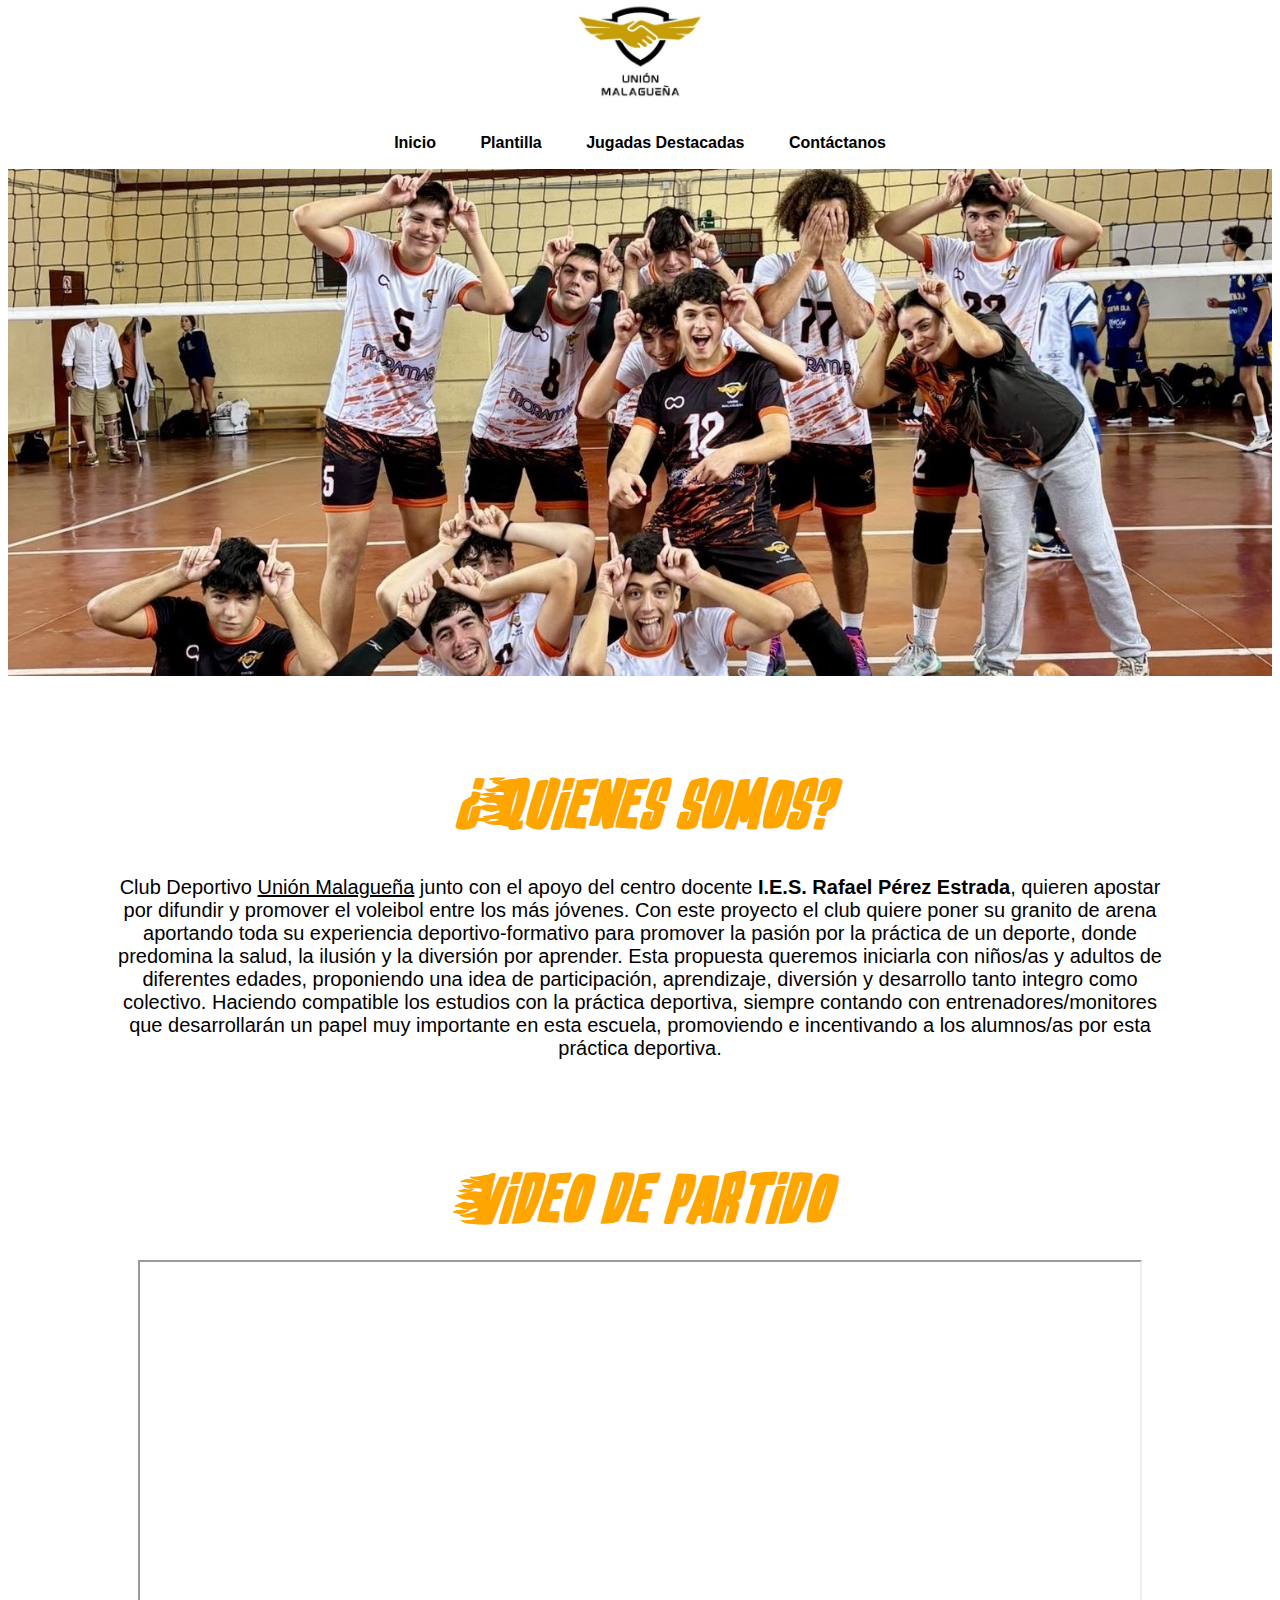
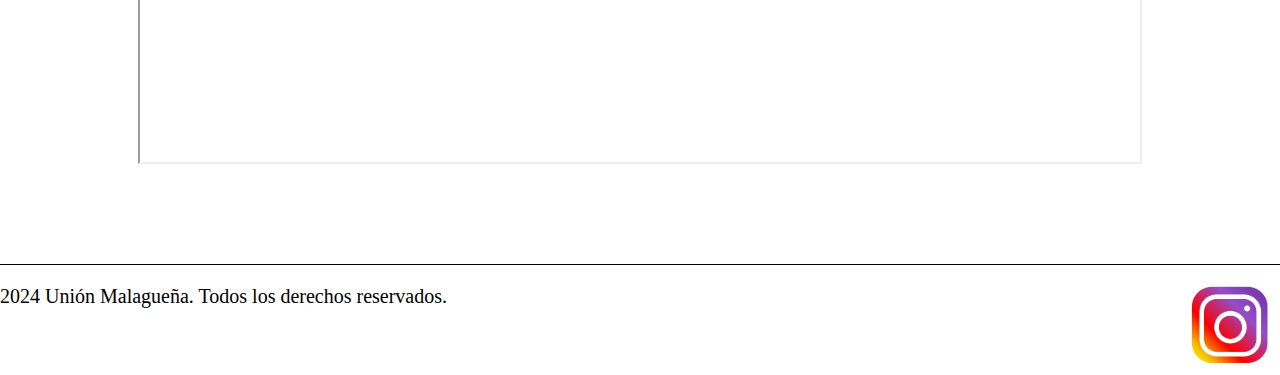
<file: index.html>
<!DOCTYPE html>
<html lang="es">
<head>
    <meta charset="UTF-8">
    <title>Union Malagueña</title>
    <link rel="stylesheet" href="Estilos/estilos.css">
    <link rel="shortcut icon" href="Imagenes/favicon.ico">
</head>
<body>
    <header>
        <div class="barra">
                <img src="Imagenes/logo_union_chico.jpg" alt="Union Malagueña" class="imagen_logo">
        <br>
        <nav>
            <ul>
                <li><a href="index.html">Inicio</a></li>
                <li><a href="plantilla.html">Plantilla</a></li>
                <li><a href="jugadas_destacadas.html">Jugadas Destacadas</a></li>
                <li><a href="contactanos.html">Contáctanos</a></li>
            </ul>
        </nav>
        </div>
    </header>
    <div >
        <img src="Imagenes/equipo_chico.jpg" alt="Foto de equipo" id="foto_principal">
    </div>
        
    <h1>¿Quienes somos?</h1>
    <p class="texto_principal">Club Deportivo <u>Unión Malagueña</u> junto con el apoyo del centro docente <b>I.E.S. Rafael Pérez Estrada</b>, quieren apostar por difundir y promover el voleibol entre los más jóvenes. Con este proyecto el club quiere poner su granito de arena aportando toda su experiencia deportivo-formativo para promover la pasión por la práctica de un deporte, donde predomina la salud,  la ilusión y la diversión por aprender. Esta propuesta queremos iniciarla con niños/as y adultos de diferentes edades, proponiendo una idea de participación, aprendizaje, diversión y desarrollo tanto integro como colectivo. Haciendo compatible los estudios con la práctica deportiva, siempre contando con entrenadores/monitores que desarrollarán un papel muy importante en esta escuela, promoviendo e incentivando a los alumnos/as por esta práctica deportiva.</p>
    <h1>Video de partido</h1>
    <div>
        <iframe 
        src="https://www.youtube.com/embed/wW0JAYN963I" 
        title="Video de YouTube" 
        allowfullscreen>
        </iframe>
    </div>
    <footer>
        <a target="_blank" href="https://www.instagram.com/cd_unionvoleibol/"><img class="ig" src="Imagenes/instagram-1581266_1280-removebg-preview.png" alt="logo instagram"></a>
        <p id="aviso">2024 Unión Malagueña. Todos los derechos reservados. </p>
</body>
</html>
</file>
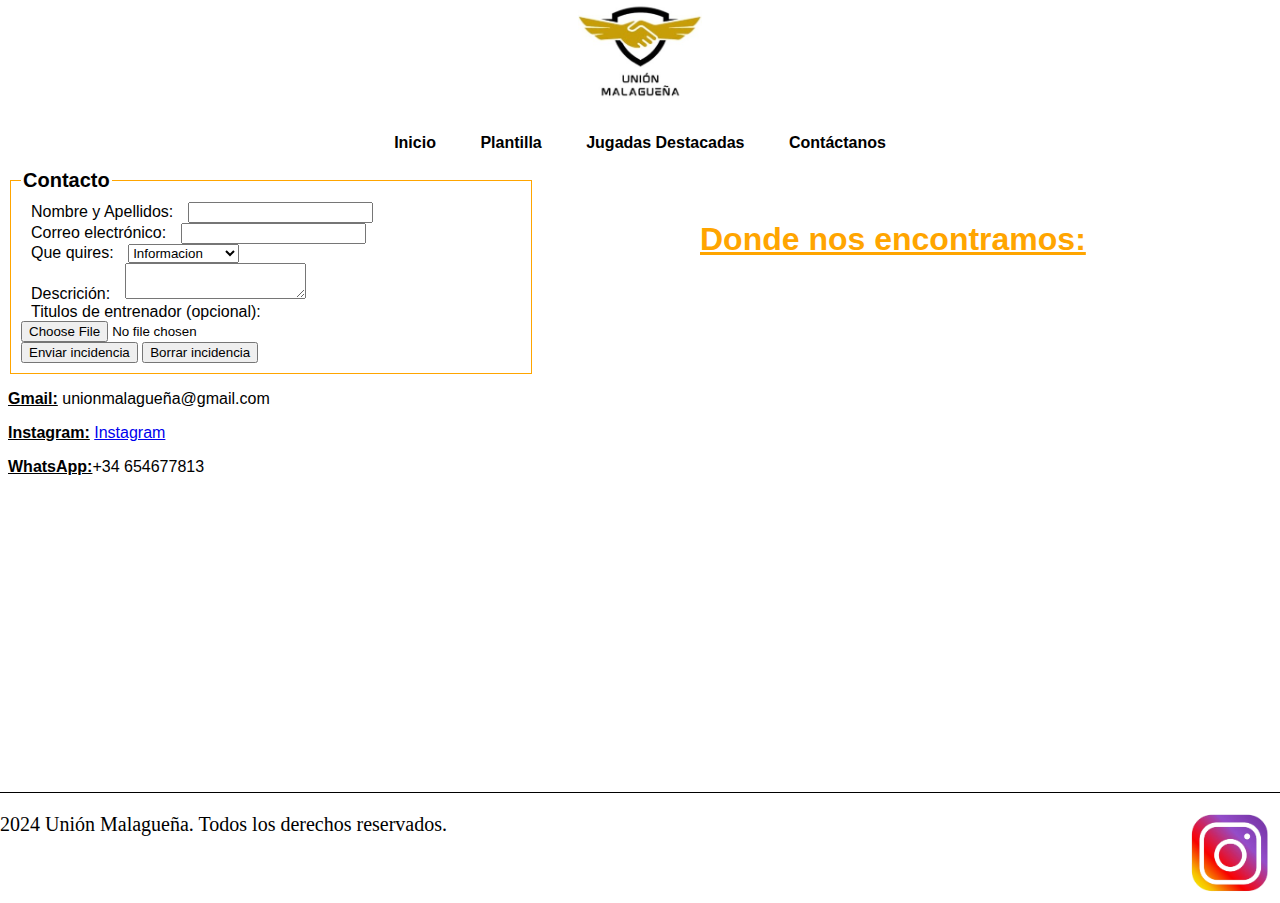
<file: contactanos.html>
<!DOCTYPE html>
<html lang="es">
<head>
    <meta charset="UTF-8">
    <title>Union Malagueña</title>
    <link rel="stylesheet" href="Estilos/estilos_contactanos.css">
    <link rel="shortcut icon" href="Imagenes/favicon.ico">
</head>
<body>
    <header>
        <div class="barra">
                <img src="Imagenes/logo_union_chico.jpg" alt="Union Malagueña" class="imagen_logo">
        <br>
        <nav>
            <ul>
                <li><a href="index.html">Inicio</a></li>
                <li><a href="plantilla.html">Plantilla</a></li>
                <li><a href="jugadas_destacadas.html">Jugadas Destacadas</a></li>
                <li><a href="contactanos.html">Contáctanos</a></li>
            </ul>
        </nav>
        </div>
    </header>
    <div class="principal">
        <form action="/action_page.php">
            <fieldset>
            <legend><b>Contacto</b></legend>
            <label for="fprofe">Nombre y Apellidos:</label>
            <input required type="text" id="fprofe" name="aula" value=""><br>
            <label for="femail">Correo electrónico:</label>
            <input required type="email" id="femail" name="email" value=""><br>
            <label for="fdepartamento">Que quires:</label>
            <select required id="fdepartamento" name="departamento">
                <option value="informatica">Informacion</option>
                <option value="matematicas">Entrenar</option>
                <option value="lengua">Ser entrenador</option>
            </select><br>
            <label for="fdescripcion">Descrición:</label>
            <textarea required name="descripcion" id="fdescripcion"></textarea><br>
            <label for="fimagen">Titulos de entrenador (opcional):</label><br>
            <input type="file" id="fimagen" name="Imagen_incidencia"><br>
            <input class="boton" type="submit" value="Enviar incidencia">
            <input class="boton" type="reset" value="Borrar incidencia">
            </fieldset>
        </form>
        <div class="mapa">
            <h1><b><u>Donde nos encontramos:</u></b></h1>
            <iframe src="https://www.google.com/maps/embed?pb=!1m18!1m12!1m3!1d3827.4560016025684!2d-4.4554308237067355!3d36.708859672842344!2m3!1f0!2f0!3f0!3m2!1i1024!2i768!4f13.1!3m3!1m2!1s0xd72f7655ec9d8d5%3A0x415e1604c1c8e63c!2sI.E.S.%20Rafael%20P%C3%A9rez%20Estrada!5e1!3m2!1ses!2ses!4v1733776664572!5m2!1ses!2ses" width="600" height="450" style="border:0;" allowfullscreen="" loading="lazy" referrerpolicy="no-referrer-when-downgrade"></iframe>
        </div>
        <p><b><u>Gmail:</u></b> unionmalagueña@gmail.com</p>
        <p><b><u>Instagram:</u></b> <a id="ig" href="https://www.instagram.com/cd_unionvoleibol/">Instagram</a></p>
        <p><b><u>WhatsApp:</u></b>+34 654677813</p>
    </div>
    <footer>
        <a target="_blank" href="https://www.instagram.com/cd_unionvoleibol/"><img class="ig" src="Imagenes/instagram-1581266_1280-removebg-preview.png" alt="logo instagram"></a>
        <p id="aviso">2024 Unión Malagueña. Todos los derechos reservados. </p>
    </footer>
</body>
</html>
</file>
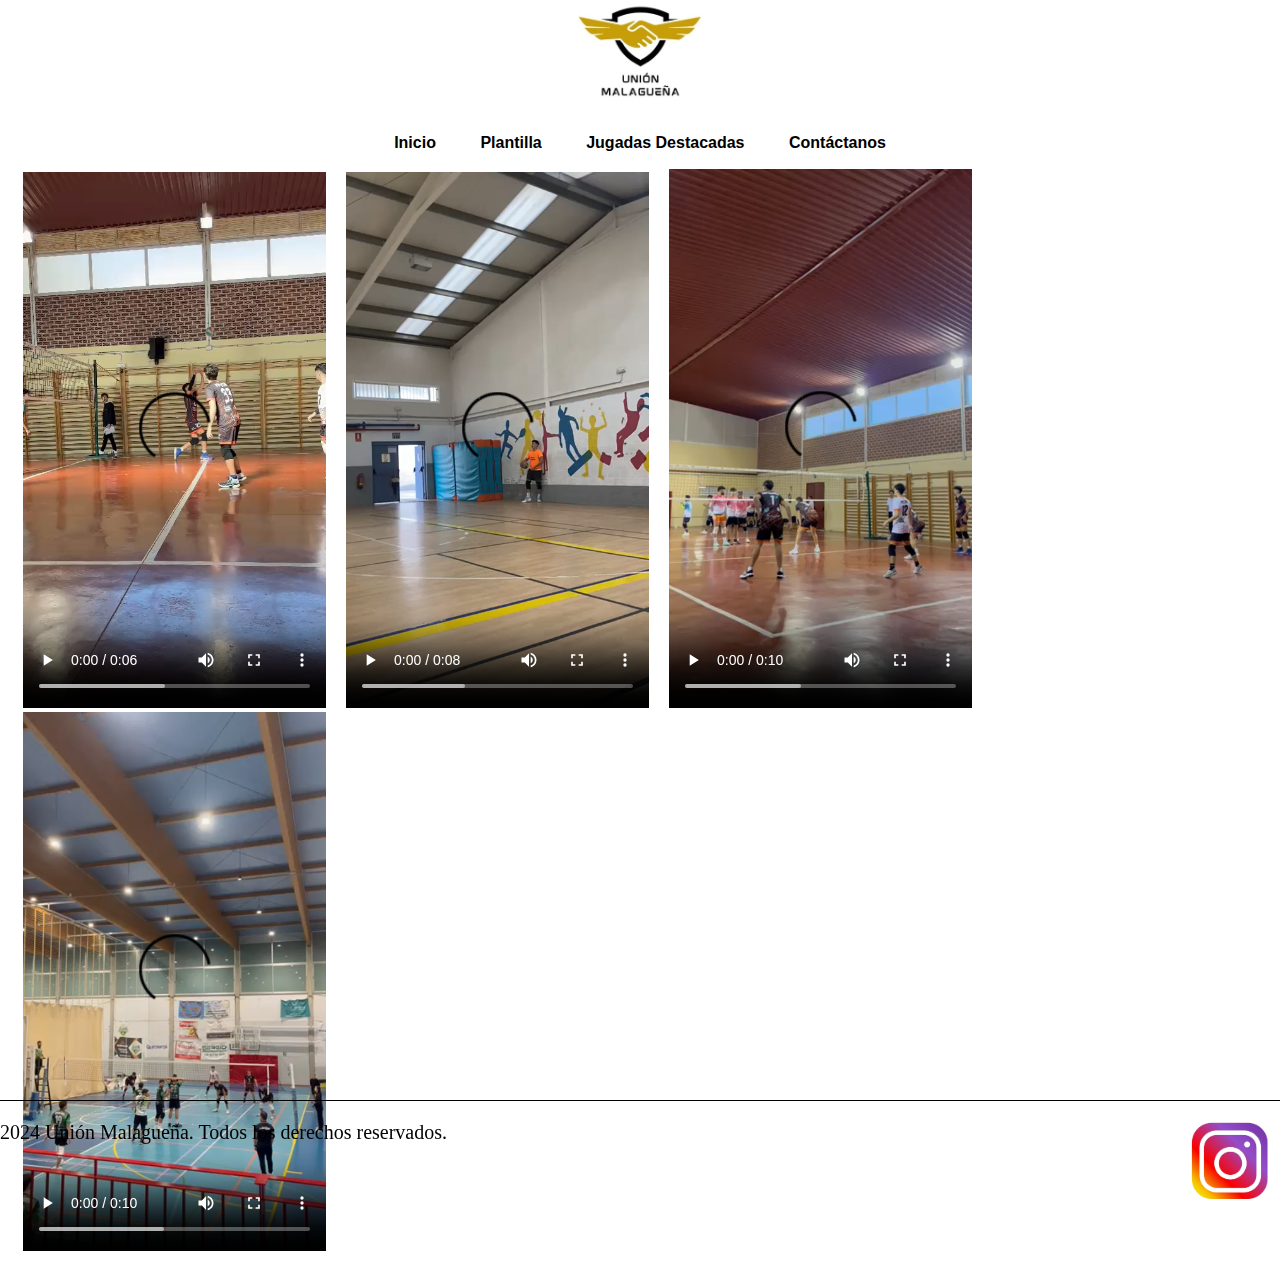
<file: jugadas_destacadas.html>
<!DOCTYPE html>
<html lang="es">
<head>
    <meta charset="UTF-8">
    <title>Union Malagueña</title>
    <link rel="stylesheet" href="Estilos/estilos_jugadas_destacadas.css">
    <link rel="shortcut icon" href="Imagenes/favicon.ico">
</head>
<body>
    <header>
        <div class="barra">
                <img src="Imagenes/logo_union_chico.jpg" alt="Union Malagueña" class="imagen_logo">
        <br>
        <nav>
            <ul>
                <li><a href="index.html">Inicio</a></li>
                <li><a href="plantilla.html">Plantilla</a></li>
                <li><a href="jugadas_destacadas.html">Jugadas Destacadas</a></li>
                <li><a href="contactanos.html">Contáctanos</a></li>
            </ul>
        </nav>
        </div>
    </header>
    <div class="principal">
        <video controls loop>
            <source src="video/Video de WhatsApp 2024-12-09 a las 20.09.58_3b624345.mp4" type="video/mp4"/>
        </video>
        <video controls loop>
            <source src="video/Video de WhatsApp 2024-12-09 a las 20.14.17_4ae4a741.mp4" type="video/mp4"/>
        </video>
        <video controls loop>
            <source src="video/video3.mp4" type="video/mp4"/>
        </video>
        <video controls loop>
            <source src="video/video4.mp4" type="video/mp4"/>
        </video>
    </div>
    <footer>
        <a target="_blank" href="https://www.instagram.com/cd_unionvoleibol/"><img class="ig" src="Imagenes/instagram-1581266_1280-removebg-preview.png" alt="logo instagram"></a>
        <p id="aviso">2024 Unión Malagueña. Todos los derechos reservados. </p>
    </footer>
</body>
</html>
</file>
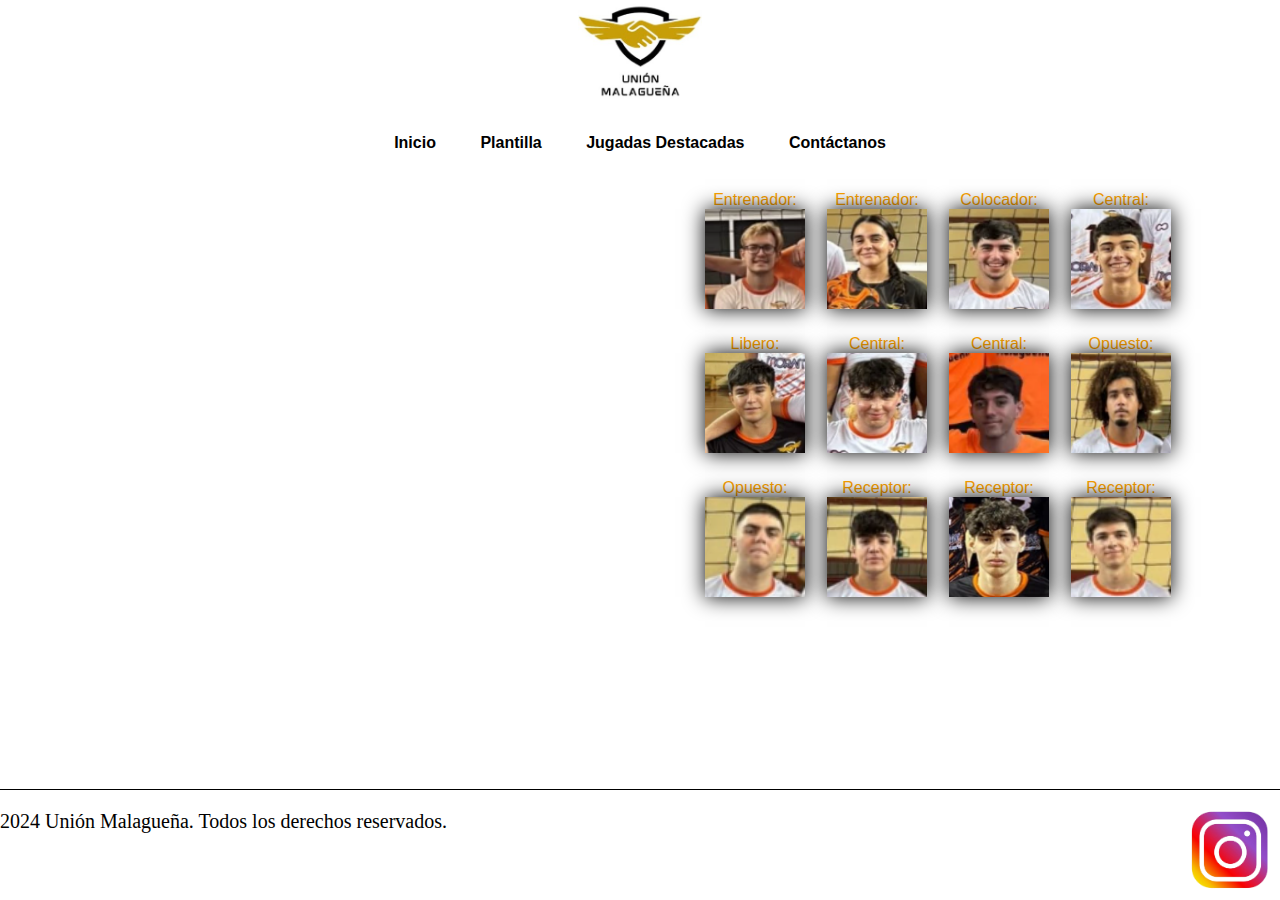
<file: plantilla.html>
<!DOCTYPE html>
<html lang="es">
<head>
    <meta charset="UTF-8">
    <title>Union Malagueña</title>
    <link rel="stylesheet" href="Estilos/estilos_plantilla.css">
    <link rel="shortcut icon" href="Imagenes/favicon.ico">
</head>
<body>
    <header>
        <div class="barra">
                <img src="Imagenes/logo_union_chico.jpg" alt="Union Malagueña" class="imagen_logo">
        <br>
        <nav>
            <ul>
                <li><a href="index.html">Inicio</a></li>
                <li><a href="plantilla.html">Plantilla</a></li>
                <li><a href="jugadas_destacadas.html">Jugadas Destacadas</a></li>
                <li><a href="contactanos.html">Contáctanos</a></li>
            </ul>
        </nav>
        </div>
    </header>
    <div class="principal">
        <div class="tabla">
            <table>
                <tr>
                    <td>Entrenador: <br><img src="Imagenes/Plantilla/Eric.png" alt="Eric"></td>
                    <td>Entrenador: <br><img src="Imagenes/Plantilla/Alba.png" alt="Alba"></td>
                    <td>Colocador: <br><img src="Imagenes/Plantilla/Carlos.png" alt="Carlos"></td>
                    <td>Central: <br><img src="Imagenes/Plantilla/Oscar.png" alt="Oscar"></td>
                </tr>
                <tr>
                    <td>Libero: <br><img src="Imagenes/Plantilla/Yeray.png" alt="Yeray"></td>
                    <td>Central: <br><img src="Imagenes/Plantilla/Victor.png" alt="Victor"></td>
                    <td>Central: <br><img src="Imagenes/Plantilla/Payicux.png" alt="Payicux"></td>
                    <td>Opuesto: <br><img src="Imagenes/Plantilla/Moha.png" alt="Moha"></td>
                </tr>
                <tr>
                    <td>Opuesto: <br><img src="Imagenes/Plantilla/savedra.png" alt="Savedra"></td>
                    <td>Receptor: <br><img src="Imagenes/Plantilla/Christian.png" alt="Christian"></td>
                    <td>Receptor: <br><img src="Imagenes/Plantilla/JC.png" alt="JC"></td>
                    <td>Receptor: <br><img src="Imagenes/Plantilla/Ruba.png" alt="Ruba"></td>
                </tr>
            </table>
    </div>    
    </div>
    <footer>
        <a target="_blank" href="https://www.instagram.com/cd_unionvoleibol/"><img class="ig" src="Imagenes/instagram-1581266_1280-removebg-preview.png" alt="logo instagram"></a>
        <p id="aviso">2024 Unión Malagueña. Todos los derechos reservados. </p>
    </footer>
</body>
</html>
</file>
<file: Estilos/estilos.css>
body {
    font-family: Arial, sans-serif;
}
.imagen_logo{
    display: block;
    margin: 0 auto;
    height: 100px;
}
.barra{
    position: fixed;
    top: 0;
    left: 0;
    width: 100%;
    background-color: white;
    text-align: center;
}
ul li {
    display: inline-block;
    text-align: center;
    margin-right: 40px
}
li > a {
    text-decoration: none;
    color: black;
    font-weight: bold;
    font-family: 'Franklin Gothic Medium', 'Arial Narrow', Arial, sans-serif;
}
#foto_principal{
    display: block;
    margin: 0 auto;
    width: 100%;  
    margin-top: 169px;
}
h1{
    text-align: center;
    font-size: 40px;
    margin-top: 100px;
    color: orange;
    font-family: flame;
}
.texto_principal{
    text-align: center;
    font-size: 20px;
    color: black;
    padding: 10px;
    margin-left: 100px;
    margin-right: 100px;
}
footer{
    margin-top: 100px;
    border-top: solid 1px black;
    font-family: 'Times New Roman', Times, serif;
    font-size: 20px;
    position: absolute;
    right: 0;
    left: 0;
}

.ig{
    margin-top: 10px;
    width: 100px;
    height: 100px;
    float: right

}
#aviso{
    float: left;
}
iframe{
    width: 1000px;
    height: 500px;
    display: block;
    margin: 0 auto;
}
@font-face {
    font-family: flame ; 
    src: url(/Fuentes/Fire.ttf) format(truetype); 
}
</file>
<file: Estilos/estilos_contactanos.css>
body {
    font-family: Arial, sans-serif;
}
.imagen_logo{
    display: block;
    margin: 0 auto;
    height: 100px;
}
.barra{
    position: fixed;
    top: 0;
    left: 0;
    width: 100%;
    background-color: white;
    text-align: center;
}
ul li {
    display: inline-block;
    text-align: center;
    margin-right: 40px
}
li > a {
    text-decoration: none;
    color: black;
    font-weight: bold;
    font-family: 'Franklin Gothic Medium', 'Arial Narrow', Arial, sans-serif;
}
footer{
    margin-top: 300px;
    border-top: solid 1px black;
    font-family: 'Times New Roman', Times, serif;
    font-size: 20px;
    position: absolute;
    right: 0;
    left: 0;
}

.ig{
    margin-top: 10px;
    width: 100px;
    height: 100px;
    float: right

}
#aviso{
    float: left;
}
.principal{
    display: block;
    margin: 0 auto;
    width: 100%;  
    margin-top: 169px;
}
legend{
    font-size: 20px;
}
fieldset{
    width: 500px;
    border: solid 1px orange;
    padding: 10px;
}
label{
    padding: 10px;
}
.mapa{
    position: absolute;
    top: 200px;
    left: 700px;
}
h1{
    color: orange;
}
#ig:visited{
color: orange;
background-color: black;
}
#ig:hover{
    color:red;
    background-color: black;
}
</file>
<file: Estilos/estilos_jugadas_destacadas.css>
body {
    font-family: Arial, sans-serif;
}
.imagen_logo{
    display: block;
    margin: 0 auto;
    height: 100px;
}
.barra{
    position: fixed;
    top: 0;
    left: 0;
    width: 100%;
    background-color: white;
    text-align: center;
}
ul li {
    display: inline-block;
    text-align: center;
    margin-right: 40px
}
li > a {
    text-decoration: none;
    color: black;
    font-weight: bold;
    font-family: 'Franklin Gothic Medium', 'Arial Narrow', Arial, sans-serif;
}
footer{
    margin-top: 100px;
    border-top: solid 1px black;
    font-family: 'Times New Roman', Times, serif;
    font-size: 20px;
    position: absolute;
    right: 0;
    left: 0;
    top: 1000px;
}

.ig{
    margin-top: 10px;
    width: 100px;
    height: 100px;
    float: right

}
#aviso{
    float: left;
}
video{
    height: 25%;
    width: 24%;
    margin-left: 15px;
}
.principal{
    margin-top: 169px;
}
</file>
<file: Estilos/estilos_plantilla.css>
body {
    font-family: Arial, sans-serif;
}
.imagen_logo{
    display: block;
    margin: 0 auto;
    height: 100px;
}
.barra{
    position: fixed;
    top: 0;
    left: 0;
    width: 100%;
    background-color: white;
    text-align: center;
}
ul li {
    display: inline-block;
    text-align: center;
    margin-right: 40px
}
li > a {
    text-decoration: none;
    color: black;
    font-weight: bold;
    font-family: 'Franklin Gothic Medium', 'Arial Narrow', Arial, sans-serif;
}
footer{
    margin-top: 100px;
    border-top: solid 1px black;
    font-family: 'Times New Roman', Times, serif;
    font-size: 20px;
    position: absolute;
    right: 0;
    left: 0;
    bottom: 0px;
}

.ig{
    margin-top: 10px;
    width: 100px;
    height: 100px;
    float: right;
}
#aviso{
    float: left;
}
.principal{
margin-top: 169px;
margin-left: 675px;
}
table, th, td{
    text-align: center;
    padding:10px;
    font-family: Impact, Haettenschweiler, 'Arial Narrow Bold', sans-serif;
    color: orange;
}
td > img{
width: 100px;
height: 100px;
box-shadow: 0px 0px 20px black;
}
</file>
